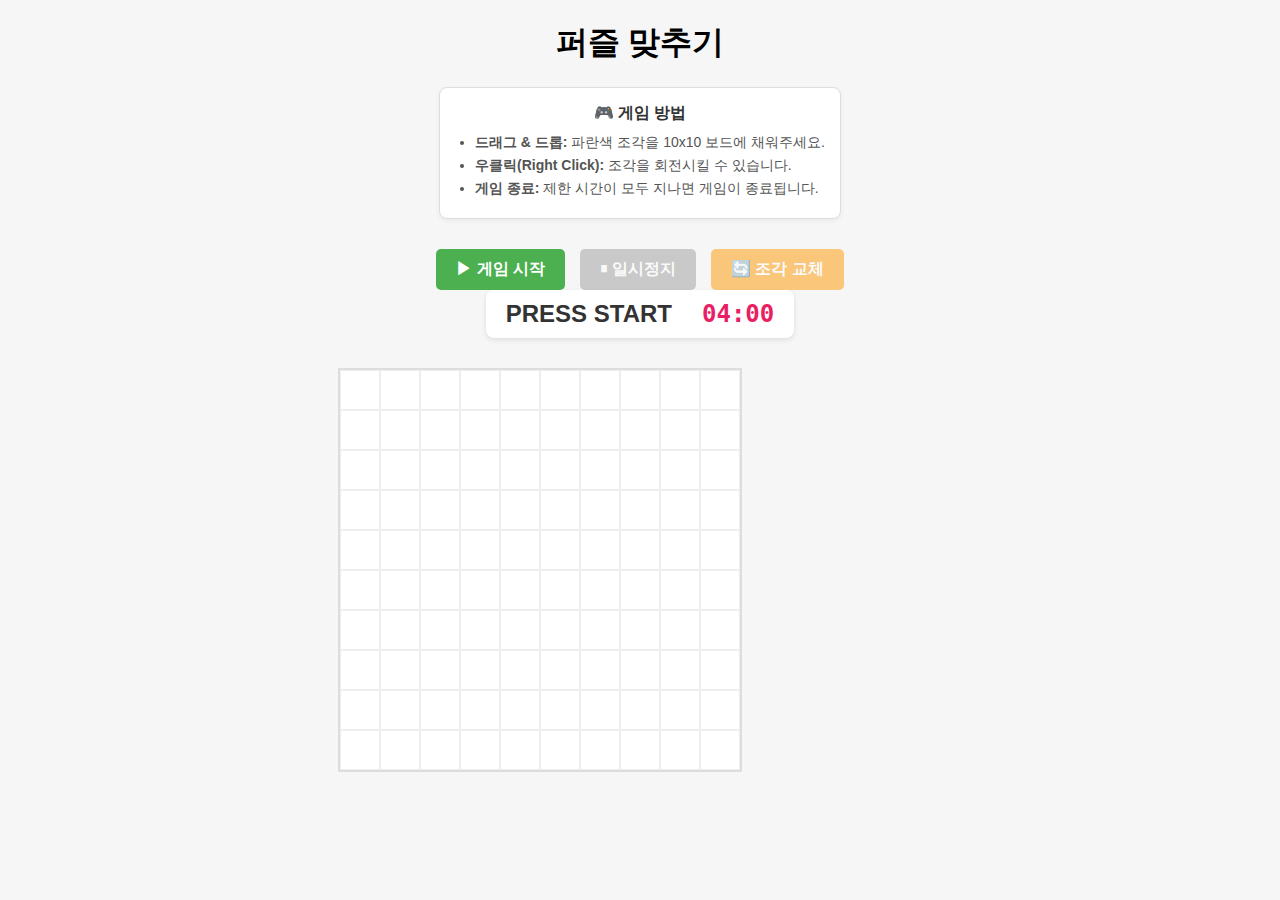
<file: index.html>
<!DOCTYPE html>
<html lang="ko">
<head>
    <meta charset="UTF-8">
    <title>퍼즐 맞추기</title>
    <link rel="stylesheet" href="style.css">
</head>
<body>
    <h1>퍼즐 맞추기</h1>

    <div class="instructions">
        <h3>🎮 게임 방법</h3>
        <ul>
            <li><strong>드래그 & 드롭:</strong> 파란색 조각을 10x10 보드에 채워주세요.</li>
            <li><strong>우클릭(Right Click):</strong> 조각을 회전시킬 수 있습니다.</li>
            <li><strong>게임 종료:</strong> 제한 시간이 모두 지나면 게임이 종료됩니다.</li>
        </ul>
    </div>

    <div class="controls">
        <button id="startBtn" class="control-btn start-btn">▶ 게임 시작</button>
        <button id="pauseBtn" class="control-btn pause-btn">⏸ 일시정지</button>
        <button id="passBtn" class="control-btn pass-btn">🔄 조각 교체</button>
    </div>

    <div class="game-info">
        <span id="stageDisplay">WAITING...</span>
        <span id="timerDisplay">04:00</span>
    </div>

    <div class="container">
        <div id="board" class="board"></div>
        <div id="pieces" class="pieces"></div>
    </div>

    <script src="script.js"></script>
</body>
</html>
</file>
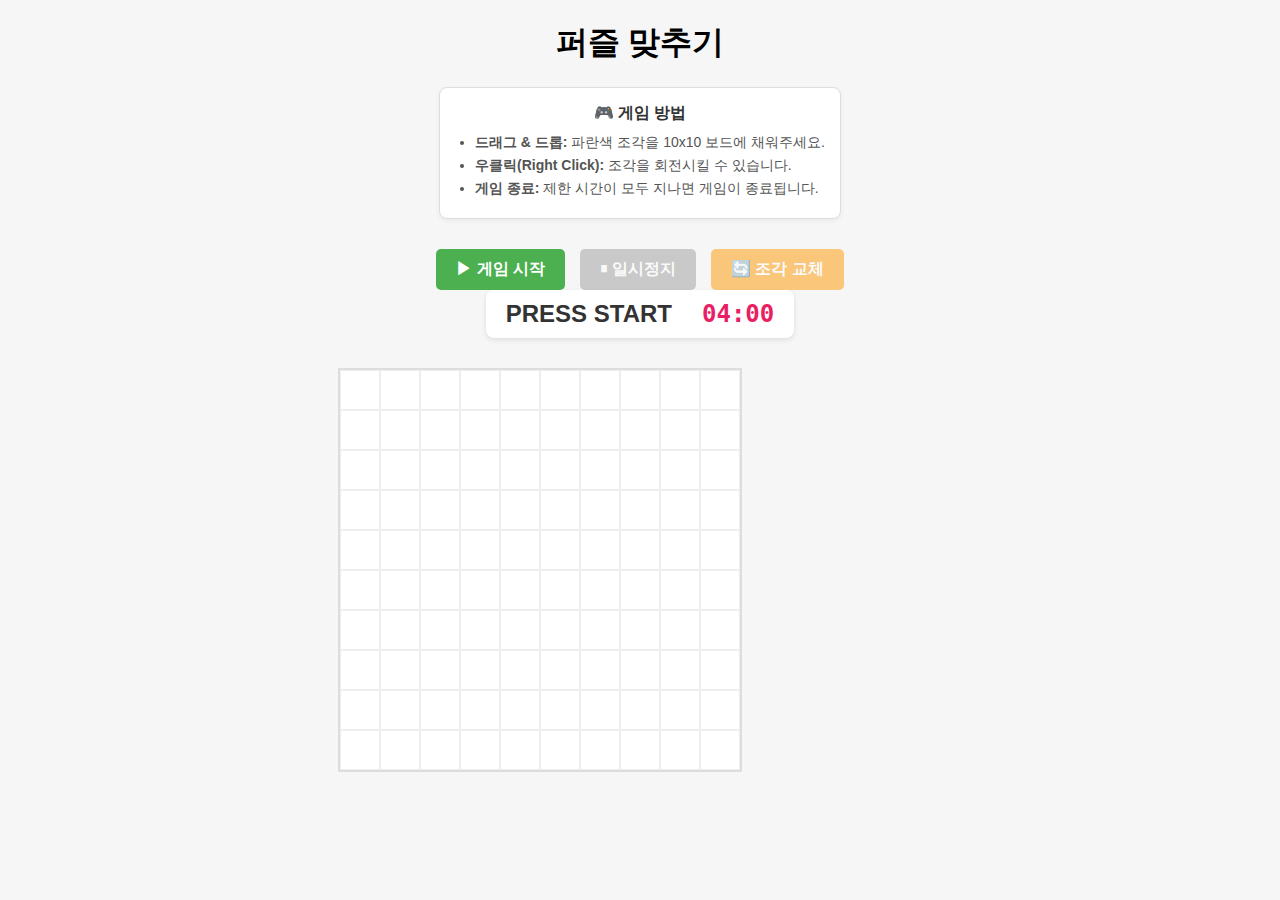
<file: puzzle.html>
<!DOCTYPE html>
<html lang="ko">
<head>
    <meta charset="UTF-8">
    <title>퍼즐 맞추기</title>
    <link rel="stylesheet" href="style.css">
</head>
<body>
    <h1>퍼즐 맞추기</h1>

    <div class="instructions">
        <h3>🎮 게임 방법</h3>
        <ul>
            <li><strong>드래그 & 드롭:</strong> 파란색 조각을 10x10 보드에 채워주세요.</li>
            <li><strong>우클릭(Right Click):</strong> 조각을 회전시킬 수 있습니다.</li>
            <li><strong>게임 종료:</strong> 제한 시간이 모두 지나면 게임이 종료됩니다.</li>
        </ul>
    </div>

    <div class="controls">
        <button id="startBtn" class="control-btn start-btn">▶ 게임 시작</button>
        <button id="pauseBtn" class="control-btn pause-btn">⏸ 일시정지</button>
        <button id="passBtn" class="control-btn pass-btn">🔄 조각 교체</button>
    </div>

    <div class="game-info">
        <span id="stageDisplay">WAITING...</span>
        <span id="timerDisplay">04:00</span>
    </div>

    <div class="container">
        <div id="board" class="board"></div>
        <div id="pieces" class="pieces"></div>
    </div>

    <script src="script.js"></script>
</body>
</html>
</file>
<file: style.css>
body {
    background: #f6f6f6;
    font-family: Arial, sans-serif;
    text-align: center;
    user-select: none; /* 드래그 시 텍스트 선택 방지 */
}

.container {
    display: flex;
    justify-content: center;
    margin-top: 30px;
}

/* 10x10 보드 */
.board {
    display: grid;
    grid-template-columns: repeat(10, 40px);
    grid-template-rows: repeat(10, 40px);
    gap: 0; /* 갭을 0으로 하고 셀에 테두리를 줍니다 */
    margin-right: 40px;
    background: #fff;
    border: 2px solid #ddd; /* 보드 전체 테두리 */
    position: relative; /* 조각 배치를 위해 */
}

.cell {
    width: 40px;
    height: 40px;
    box-sizing: border-box; /* 테두리 포함 크기 계산 */
    border: 1px solid #eee; /* 보드 눈금 */
}

/* 퍼즐 조각 컨테이너 */
.pieces {
    display: flex;
    flex-direction: column;
    gap: 20px; /* 조각 사이 간격 */
    min-width: 160px; /* 조각이 들어갈 공간 확보 */
}

/* 개별 퍼즐 조각 (감싸는 박스) */
.piece {
    position: relative;
    cursor: grab;
    /* 드래그 전에는 마진을 주어 사이를 띄웁니다 */
    margin: 0 auto; 
    /* 중요: pointer-events가 자식에게 전달되도록 */
}

/* 조각 내부의 블록 (파란색 칸) */
.piece-block {
    width: 40px;
    height: 40px;
    background: #2296e9;
    position: absolute;
    box-sizing: border-box; /* 테두리 포함 크기 */
    border: 1px solid rgba(255, 255, 255, 0.5); /* [수정] 칸 분리선 추가 */
    border-radius: 4px; /* 모서리 살짝 둥글게 */
}

/* [추가] 안내 문구 스타일 */
.instructions {
    background: #fff;
    border: 1px solid #ddd;
    border-radius: 8px;
    padding: 15px;
    width: fit-content;
    margin: 10px auto 30px auto; /* 중앙 정렬 */
    text-align: left;
    box-shadow: 0 2px 5px rgba(0,0,0,0.05);
}

.instructions h3 {
    margin-top: 0;
    margin-bottom: 10px;
    color: #333;
    font-size: 16px;
    text-align: center;
}

.instructions ul {
    margin: 0;
    padding-left: 20px;
    font-size: 14px;
    color: #555;
}

.instructions li {
    margin-bottom: 5px;
}

.pass-btn {
    background-color: #ff9800; /* 주황색 포인트 */
    color: white;
    border: none;
    padding: 10px 20px;
    font-size: 16px;
    border-radius: 5px;
    cursor: pointer;
    margin-bottom: 20px; /* 보드와의 간격 */
    transition: background 0.3s;
    font-weight: bold;
}

.pass-btn:hover {
    background-color: #f57c00;
}

.pass-btn:active {
    transform: scale(0.98); /* 클릭 시 살짝 눌리는 효과 */
}

.game-info {
    display: flex;
    justify-content: center;
    gap: 30px;
    margin-bottom: 10px;
    font-size: 24px;
    font-weight: bold;
    color: #333;
    background: #fff;
    padding: 10px 20px;
    border-radius: 8px;
    box-shadow: 0 2px 5px rgba(0,0,0,0.1);
    width: fit-content;
    margin-left: auto;
    margin-right: auto;
}

#timerDisplay {
    color: #e91e63; /* 시간은 강조색(분홍) */
    font-family: monospace; /* 숫자가 흔들리지 않게 고정폭 글꼴 */
}

.control-btn {
    border: none;
    padding: 10px 20px;
    font-size: 16px;
    border-radius: 5px;
    cursor: pointer;
    font-weight: bold;
    color: white;
    margin: 0 5px; /* 버튼 사이 간격 */
    transition: transform 0.1s, opacity 0.2s;
}

.control-btn:active {
    transform: scale(0.98);
}

/* 개별 색상 */
.start-btn { background-color: #4caf50; } /* 초록색 */
.pause-btn { background-color: #9e9e9e; } /* 회색 */
.pass-btn { background-color: #ff9800; }  /* 주황색 */

/* 비활성화 상태 (게임 시작 전 패스/일시정지 버튼 등) */
.control-btn:disabled {
    opacity: 0.5;
    cursor: not-allowed;
}
</file>
